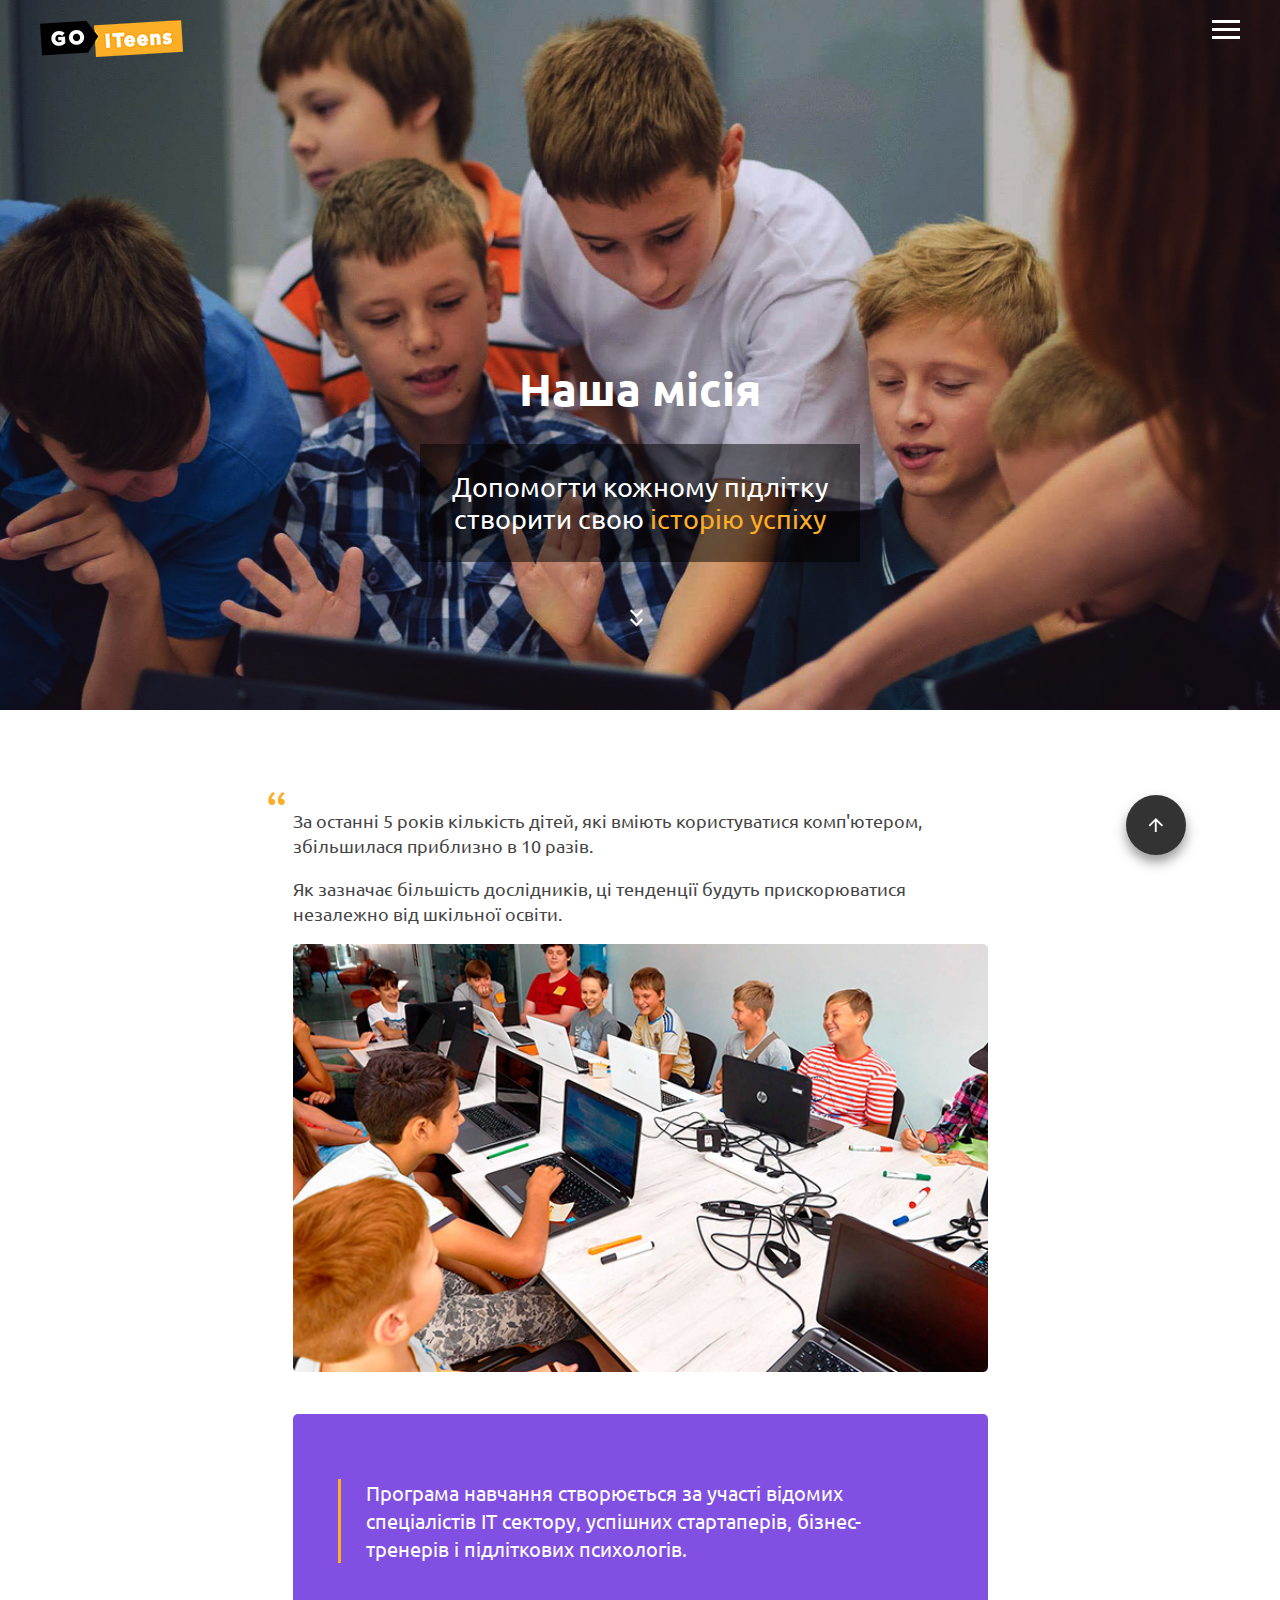
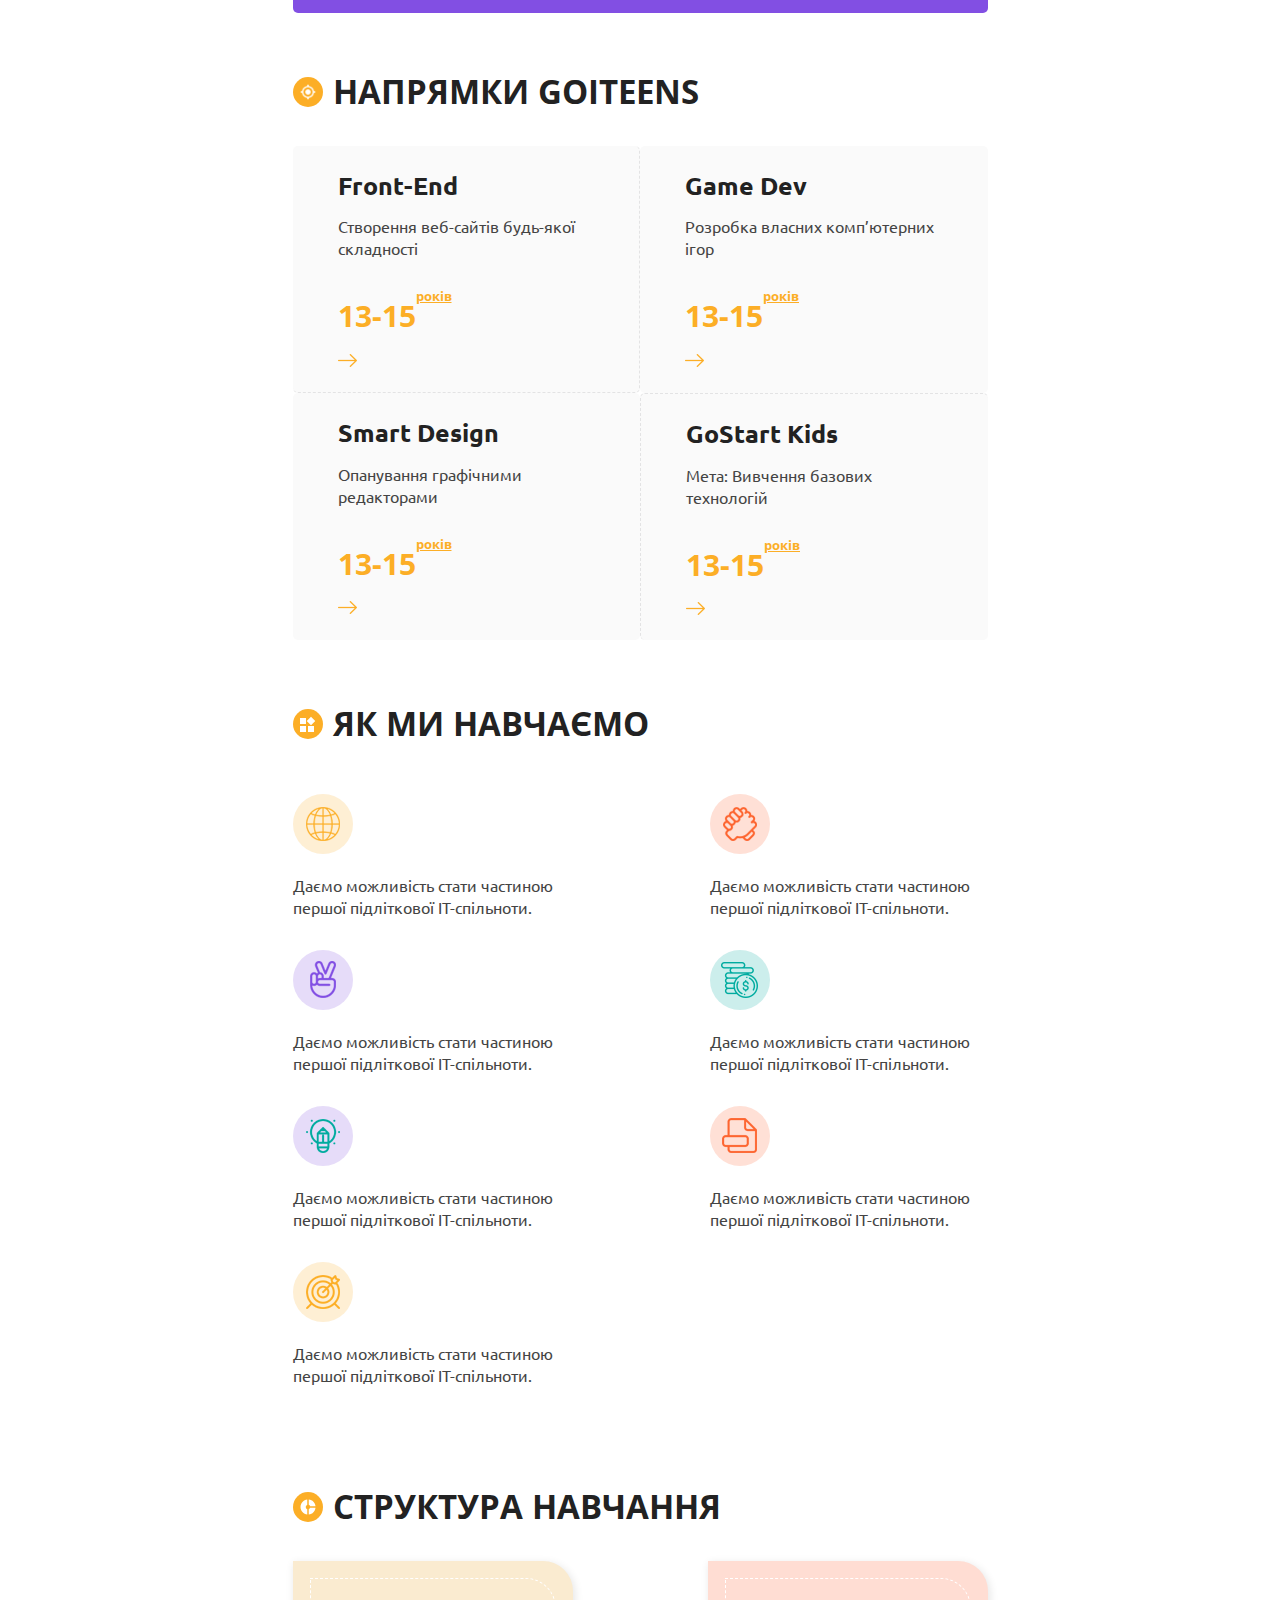
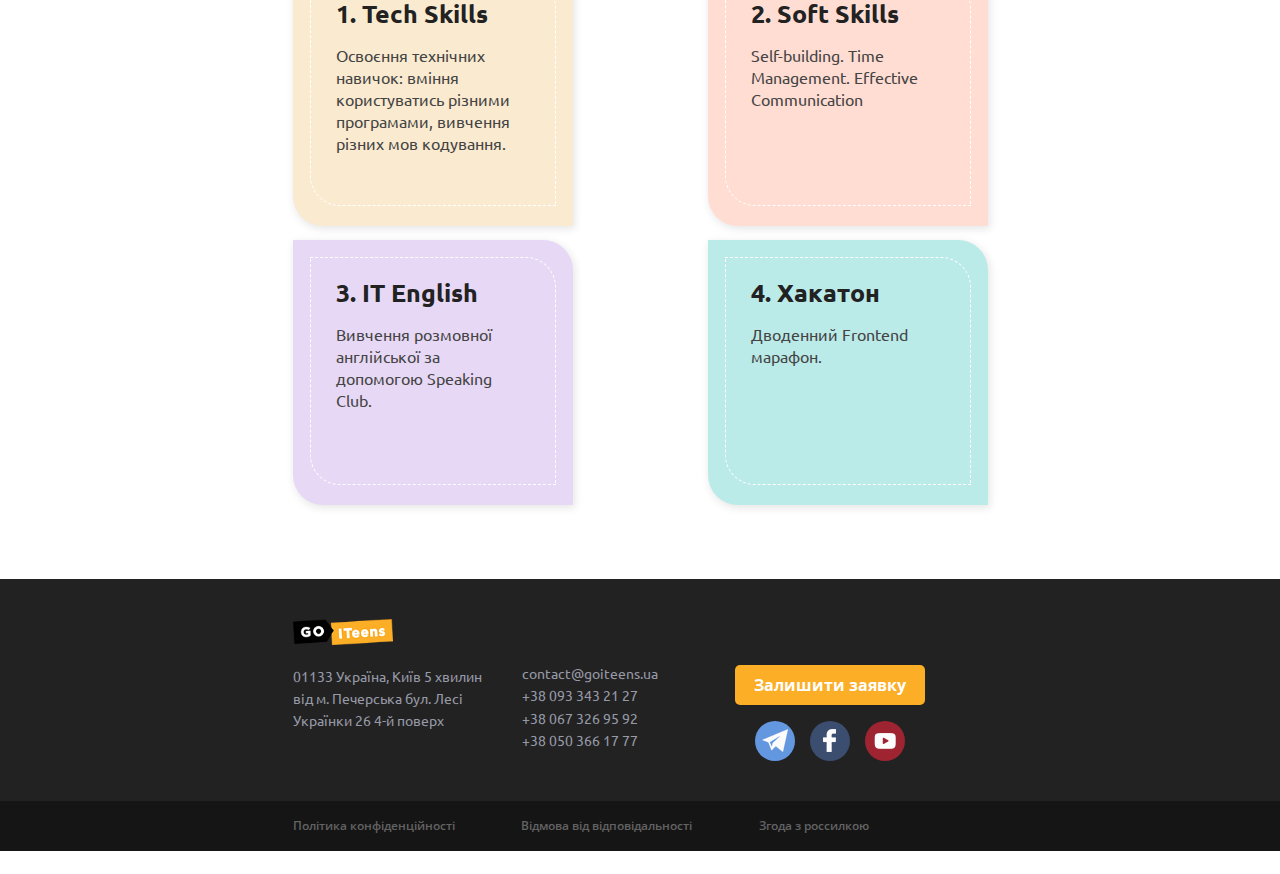
<file: hakaton/index.html>
<!DOCTYPE html><html lang="en"><head><meta charset="UTF-8"><meta name="viewport" content="width=device-width,initial-scale=1"><meta http-equiv="X-UA-Compatible" content="ie=edge"><title>GOITeens</title><link href="https://fonts.googleapis.com/css?family=Open+Sans:800|Ubuntu:400,700&display=swap" rel="stylesheet"><link rel="stylesheet" href="css/styles.min.css"></head><body><header class="nav-bar"><div class="nav-bar__background background"><div class="nav-bar-modal js-menu"><div class="nav-bar__menu"><div class="nav-bar__logo logo"><a href="#" class="logo__link link"><img srcset="images/Logo.png, images/Logo@2x.png 2x" src="images/Logo.png" height="37" alt="go i teens" class="logo__image images"></a></div><button class="nav-bar__right-button nav-bar-modal__close button"></button></div><div class="nav-bar-modal__text"><ul class="nav-bar-modal__list list"><li class="nav-bar-modal__item"><a href="#" class="nav-bar-modal__link link">Game Dev</a></li><li class="nav-bar-modal__item"><a href="#" class="nav-bar-modal__link link">Front-End</a></li><li class="nav-bar-modal__item"><a href="#" class="nav-bar-modal__link link">Smart Design</a></li><li class="nav-bar-modal__item"><a href="#" class="nav-bar-modal__link link">GoStart Kids</a></li><li class="nav-bar-modal__item"><a href="#" class="nav-bar-modal__link link">Вакансії</a></li><li class="nav-bar-modal__item"><a href="#" class="nav-bar-modal__link link">Контакти</a></li></ul><button class="orange-button button">Залишити заявку</button></div></div><div class="nav-bar__menu"><div class="nav-bar__logo logo"><a href="#" class="nav-bar__logo-link link"><img srcset="images/Logo.png, images/Logo@2x.png 2x" src="images/Logo.png" height="37" alt="go i teens" class="logo__image images"></a></div><button class="nav-bar__burger nav-bar__right-button button"></button><div class="nav__menu"><ul class="nav__menu--list list"><li class="nav__menu--i"><a href="#" class="nav__menu--link link">Game Dev</a></li><li class="nav__menu--i"><a href="#" class="nav__menu--link link">Front-End</a></li><li class="nav__menu--i"><a href="#" class="nav__menu--link link">Smart Design</a></li><li class="nav__menu--i"><a href="#" class="nav__menu--link link">GoStart Kids</a></li><li class="nav__menu--i"><a href="#" class="nav__menu--link link">Вакансії</a></li><li class="nav__menu--i"><a href="#" class="nav__menu--link link">Контакти</a></li></ul><button class="orange-button button">Залишити заявку</button></div></div><section class="wrapper"><div class="nav-bar__container"><div class="nav-bar__text-block text-block"><h1 class="text-block__header">Наша місія</h1><div class="text-block__under-header"><p class="text-block__text-text">Допомогти кожному підлітку створити свою <span class="text-block__under-header--text">історію успіху</span></p></div></div></div><div class="nav-bar__arrows link"><div class="nav-bar__arrows--image"></div><div class="nav-bar__arrows--image"></div></div></section></div></header><main class="main"><section class="wrapper info"><h2 class="info__h">Our information</h2><div class="info-wrapper"><blockquote class="info__blockquote"><p>За останні 5 років кількість дітей, які вміють користуватися комп'ютером, збільшилася приблизно в 10 разів.</p><p>Як зазначає більшість дослідників, ці тенденції будуть прискорюватися незалежно від шкільної освіти.</p></blockquote><div class="info__img-block"><img class="info__img" srcset="images/main-img-mobile.jpg 280w, images/main-img-mobile@2x.jpg 560w" sizes="280px" src="images/main-img-mobile.jpg" alt="our class image" width="280"> <img class="info__img--big" srcset="images/main-img.jpg 650w, images/main-img@2x.jpg 1300w" sizes="650px" src="images/main-img.jpg" alt="our class image" width="650"></div></div><div class="info__pathos"><p class="info__pathos-text">Програма навчання створюється за участі відомих спеціалістів IT сектору, успішних стартаперів, бізнес-тренерів і підліткових психологів.</p></div></section><section class="direction wrapper"><div><h2 class="direction__name">напрямки Goiteens</h2></div><div class="details-wrapper"><div class="directon__block details"><h3 class="details__h">Front-End</h3><p class="details__discription">Створення веб-сайтів будь-якої складності</p><div class="details__block-years"><p class="details__years">13-15<span class="details__years--text">років</span></p></div></div><div class="directon__block details"><h3 class="details__h">Game Dev</h3><p class="details__discription">Розробка власних комп’ютерних ігор</p><div class="details__block-years"><p class="details__years">13-15<span class="details__years--text">років</span></p></div></div><div class="directon__block details"><h3 class="details__h">Smart Design</h3><p class="details__discription">Опанування графічними редакторами</p><div class="details__block-years"><p class="details__years">13-15<span class="details__years--text">років</span></p></div></div><div class="directon__block details"><h3 class="details__h">GoStart Kids</h3><p class="details__discription">Мета: Вивчення базових технологій</p><div class="details__block-years"><p class="details__years">13-15<span class="details__years--text">років</span></p></div></div></div></section><section class="how-we-do"><div class="wrapper"><h2 class="how-we-do__name">Як ми навчаємо</h2><ul class="how-we-do__list"><li class="how-we-do__discription list"><p class="how-we-do__planet">Даємо можливість стати частиною першої підліткової ІТ-спільноти.</p></li><li class="how-we-do__discription list"><p class="how-we-do__hand">Даємо можливість стати частиною першої підліткової ІТ-спільноти.</p></li><li class="how-we-do__discription list"><p class="how-we-do__peace">Даємо можливість стати частиною першої підліткової ІТ-спільноти.</p></li><li class="how-we-do__discription list"><p class="how-we-do__money">Даємо можливість стати частиною першої підліткової ІТ-спільноти.</p></li><li class="how-we-do__discription list"><p class="how-we-do__lamp">Даємо можливість стати частиною першої підліткової ІТ-спільноти.</p></li><li class="how-we-do__discription list"><p class="how-we-do__paper">Даємо можливість стати частиною першої підліткової ІТ-спільноти.</p></li><li class="how-we-do__discription list"><p class="how-we-do__goal">Даємо можливість стати частиною першої підліткової ІТ-спільноти.</p></li></ul></div></section><section class="structure wrapper"><h2 class="structure__name">Структура навчання</h2><ul class="structure__ul list"><li class="structure__list"><div class="structure__text"><h3 class="structure__h">1. Tech Skills</h3><p class="structure__description">Освоєння технічних навичок: вміння користуватись різними програмами, вивчення різних мов кодування.</p></div></li><li class="structure__list structure__list--rose"><div class="structure__text"><h3 class="structure__h">2. Soft Skills</h3><p class="structure__description">Self-building. Time Management. Effective Communication</p></div></li><li class="structure__list structure__list--violet"><div class="structure__text"><h3 class="structure__h">3. IT English</h3><p class="structure__description">Вивчення розмовної англійської за допомогою Speaking Club.</p></div></li><li class="structure__list structure__list--green"><div class="structure__text"><h3 class="structure__h">4. Хакатон</h3><p class="structure__description">Дводенний Frontend марафон.</p></div></li></ul></section><a href="#" class="button-to-top link"></a></main><footer class="footer"><div class="background footer__background--top"><div class="footer__container wrapper"><div class="footer__top-section"><div class="footer__logo logo"><a href="#" class="footer__logo-link link"><img src="images/logo.png" srcset="images/Logo.png, images/Logo@2x.png 2x" height="26" alt="go i teens" class="logo__image images"></a></div><div class="footer__top-block"><div class="footer__adress"><address class="footer__adress--city">01133 Україна, Київ 5 хвилин від м. Печерська бул. Лесі Українки 26 4-й поверх</address><p class="footer__tel-email"><a class="footer__email link" href="mailto:contact@goiteens.ua?subject=contact@goiteens.ua">contact@goiteens.ua</a> <a class="footer__adress--tel-first footer__telephone link" href="tel:+380933432127">+38 093 343 21 27</a> <a class="footer__adress--tel-second footer__telephone link" href="tel:+380673269592">+38 067 326 95 92</a> <a class="footer__adress--tel-third footer__telephone link" href="tel:+380503661777">+38 050 366 17 77</a></p></div><div class="footer__button-social"><button class="orange-button button">Залишити заявку</button><div class="footer__social-block"><div class="footer__social"><a href="#" class="footer__telegramm"></a></div><div class="footer__social"><a href="#" class="footer__facebook"></a></div><div class="footer__social"><a href="#" class="footer__youtube"></a></div></div></div></div></div></div></div><div class="background footer__background--bottom"><div class="footer__container wrapper"><div class="footer__minor-box"><a href="#" class="footer__minor-links--confidentiality footer__minor-links link">Політика конфіденційності</a> <a href="#" class="footer__minor-links--responsibility footer__minor-links link">Відмова від відповідальності</a> <a href="#" class="footer__minor-links--mailing footer__minor-links link">Згода з россилкою</a></div></div></div></footer><script src="./js/scripts.js"></script></body></html>
</file>
<file: hakaton/css/styles.min.css>
/*! normalize.css v8.0.0 | MIT License | github.com/necolas/normalize.css */
html{line-height:1.15;-webkit-text-size-adjust:100%;box-sizing:border-box}body{margin:0;font-family:"Ubuntu",sans-serif;color:#444}h1{font-size:2em;margin:.67em 0}hr{box-sizing:content-box;height:0;overflow:visible}code,kbd,pre,samp{font-family:monospace,monospace;font-size:1em}a{background-color:transparent}abbr[title]{border-bottom:none;-webkit-text-decoration:underline dotted;text-decoration:underline dotted}b,strong{font-weight:bolder}small{font-size:80%}sub,sup{font-size:75%;line-height:0;position:relative;vertical-align:baseline}sub{bottom:-.25em}sup{top:-.5em}img{border-style:none}button,input,optgroup,select,textarea{font-family:inherit;font-size:100%;line-height:1.15;margin:0}button,input{overflow:visible}button,select{text-transform:none}[type=button],[type=reset],[type=submit],button{-webkit-appearance:button}[type=button]::-moz-focus-inner,[type=reset]::-moz-focus-inner,[type=submit]::-moz-focus-inner,button::-moz-focus-inner{border-style:none;padding:0}[type=button]:-moz-focusring,[type=reset]:-moz-focusring,[type=submit]:-moz-focusring,button:-moz-focusring{outline:1px dotted ButtonText}fieldset{padding:.35em .75em .625em}legend{color:inherit;display:table;max-width:100%;white-space:normal}progress{vertical-align:baseline}textarea{overflow:auto}[type=checkbox],[type=radio],legend{box-sizing:border-box;padding:0}[type=number]::-webkit-inner-spin-button,[type=number]::-webkit-outer-spin-button{height:auto}[type=search]{-webkit-appearance:textfield;outline-offset:-2px}[type=search]::-webkit-search-decoration{-webkit-appearance:none}::-webkit-file-upload-button{-webkit-appearance:button;font:inherit}details{display:block}summary{display:list-item}[hidden],template{display:none}.wrapper{width:100%;max-width:500px;margin:0 auto;padding-right:20px;padding-left:20px}*,::after,::before{box-sizing:inherit}.link{display:block;height:100%;text-decoration:none}.list{list-style:none;margin:0;padding:0}.button{border:0}.nav-bar{width:100%;margin:0 auto 34px;position:relative}.nav-bar__background{padding-bottom:40px;background-image:url(../images/img.jpg);background-repeat:no-repeat;background-position:center;background-size:cover}.nav-bar__container,.nav-bar__menu{display:flex;justify-content:space-between}.nav-bar__container{flex-direction:column;margin-right:15px;margin-left:15px;margin-bottom:60px}.nav-bar__menu{padding-top:20px;padding-right:20px;padding-left:20px;margin-bottom:300px}.nav-bar__burger{background:url(../images/burger.png);width:28px;height:19px;background-repeat:no-repeat;background-position:center}.nav-bar__arrows,.nav-bar__right-button{background-color:transparent;padding:0;display:block}.nav-bar__right-button{border-style:none;background-position:center;background-size:cover;margin:0}.nav-bar__arrows{width:20px;height:21px;margin:0 auto 40px}.nav-bar__arrows--image{background-image:url(../images/Scroll-down.png);background-size:cover;background-position:center;width:13px;height:9px;background-repeat:no-repeat}.nav__menu{display:none;width:80%;align-items:center}.nav__menu--list{display:flex;justify-content:flex-end;flex-grow:1;align-items:center}.nav__menu--i{font-family:"Ubuntu",sans-serif;font-weight:700;color:#fff;border-bottom:2px solid transparent;margin-right:20px}.nav__menu--i:hover{border-bottom:2px solid #fcae26}.nav__menu--link{font-size:18px;color:#fff}.info{margin-bottom:60px}.info__h{visibility:hidden}.info__blockquote{width:100%;margin:0 auto;line-height:20px;font-size:14px}.info__blockquote::before{content:'';display:block;width:17px;height:13px;background:url(../images/comas.png);background-repeat:no-repeat;background-position:center}.info__img-block{margin-bottom:42px}.info__img{display:block;margin:0 auto;width:100%;max-width:300px}.info__img--big{display:none;width:100%}.info__pathos{width:100%;background-color:#824fe3;border-radius:5px;padding:45px 45px 30px}.info__pathos-text{font-size:18px;line-height:24px;color:#fff;text-align:center}.info__pathos-text::before{content:'';display:block;margin:0 auto 16px;height:3px;width:60px;background-color:#fcae26}.direction{margin:0 auto}.direction__name{display:flex;justify-content:center;align-items:center;font-size:20px;font-family:"Open Sans";color:#222;font-weight:700;text-transform:uppercase;margin:0 auto 35px}.direction__name::before{content:'';display:inline-block;width:30px;height:30px;border-radius:50%;background-image:url(../images/layer7.png);background-color:#fcae26;background-repeat:no-repeat;background-position:center;background-size:16px 16px;margin-right:10px}.details{width:100%;max-width:400px;border-radius:5px;padding:25px 40px 25px 45px;background-color:#fafafa;margin:0 auto 15px}.details:last-child{margin-bottom:60px}.details__h{margin:0;font-size:25px;color:#222;font-weight:700}.details__discription{font-size:16px;line-height:20px;margin-bottom:40px}.details__years{display:block;font-size:30px;font-family:"Open Sans";color:#fcae26;font-weight:700;margin:0 0 20px}.details__years--text{display:inline-block;font-size:13px;color:#fcae26;text-decoration:underline;transform:translateY(-2em)}.details__block-years::after{content:'';display:block;width:19px;height:13px;background:url(../images/arrow.png)}.details:hover{background-color:#fcae26}.details:hover .details__discription,.details:hover .details__years,.details:hover .details__years--text{color:#fff}.details:hover .details__block-years::after{background:url(../images/arrow-hover.png)}.how-we-do__name{display:flex;justify-content:center;align-items:center;font-size:20px;font-family:"Open Sans";color:#222;font-weight:700;text-transform:uppercase;margin:0 auto 35px}.how-we-do__name::before{content:'';display:inline-block;width:30px;height:30px;border-radius:50%;background-image:url(../images/layer7.png);background-color:#fcae26;background-repeat:no-repeat;background-position:center;background-size:16px 16px;margin-right:10px}.how-we-do__list{display:block;padding:0}.how-we-do__discription{display:block;width:80%;margin:0 auto 30px;font-size:14px;line-height:20px}.how-we-do__hand::before,.how-we-do__planet::before{display:block;width:60px;height:60px;margin-bottom:20px;background-size:34px 34px}.how-we-do__planet::before{content:'';background-repeat:no-repeat;background-position:center;border-radius:50%;background-image:url(../images/1.png);background-color:#feefd4}.how-we-do__hand::before{background-image:url(../images/2.png);background-color:#ffe0d6}.how-we-do__hand::before,.how-we-do__money::before,.how-we-do__peace::before{content:'';background-repeat:no-repeat;background-position:center;border-radius:50%}.how-we-do__peace::before{display:block;width:60px;height:60px;margin-bottom:20px;background-image:url(../images/3.png);background-color:#e6dcf9;background-size:26px 37px}.how-we-do__money::before{background-image:url(../images/4.png);background-color:#cceeec;background-size:37px 36px}.how-we-do__lamp::before,.how-we-do__money::before,.how-we-do__paper::before{display:block;width:60px;height:60px;margin-bottom:20px}.how-we-do__lamp::before{content:'';background-repeat:no-repeat;background-position:center;border-radius:50%;background-image:url(../images/5.png);background-color:#e6dcf9;background-size:34px 34px}.how-we-do__paper::before{background-image:url(../images/6.png);background-color:#ffe0d6;background-size:35px 35px}.how-we-do__goal::before,.how-we-do__paper::before,.structure__name::before{content:'';border-radius:50%;background-repeat:no-repeat;background-position:center}.how-we-do__goal::before{margin-bottom:20px;display:block;width:60px;height:60px;background-image:url(../images/7.png);background-color:#feefd4;background-size:34px 34px}.structure__name{display:flex;justify-content:center;align-items:center;font-size:20px;font-family:"Open Sans";color:#222;font-weight:700;text-transform:uppercase;margin:0 auto 35px}.structure__name::before{display:inline-block;width:30px;height:30px;background-image:url(../images/layer7.png);background-color:#fcae26;background-size:16px 16px;margin-right:10px}.structure__ul{margin:0 auto}.structure__list{background-color:#faebd0;padding:17px;border-top-right-radius:30px;border-bottom-left-radius:30px;box-shadow:1.5px 2.598px 8px 0 rgba(0,0,0,.1);margin:0 auto 14px;min-height:265px;max-width:280px}.structure__list:hover{background-color:#fcf1de}.structure__list--rose{background-color:#ffddd3}.structure__list--rose:hover{background-color:#ffe7e0}.structure__list--violet{background-color:#e7d9f6}.structure__list--violet:hover{background-color:#eee4f9}.structure__list--green{background-color:#baebe9}.structure__list--green:hover{background-color:#cff1f0}.structure__text{margin:0 auto;width:100%;min-height:228px;padding:20px 25px 15px;border:1px dashed #fff;border-top-right-radius:30px;border-bottom-left-radius:30px}.structure__h{font-size:25px;font-weight:700;color:#222;margin:0}.structure__description{font-size:16px;line-height:22px}.text-block{margin:0 auto;width:88%;display:flex;flex-direction:column;align-items:center;color:#fff;height:120px;text-align:center;padding-bottom:50px}.text-block__header{font-size:35px;line-height:60px;padding:0;margin:0 0 25px}.text-block__under-header{display:block;background:rgba(0,0,0,.5);font-size:16px;line-height:22px;margin:0;padding:0;width:280px;text-align:center}.text-block__under-header--text{color:#fcae26}.button{cursor:pointer}.nav-bar-modal{display:none;position:absolute;width:100%;background-color:#824fe3;top:0;left:0;color:#fff}.nav-bar-modal__open{display:block}.nav-bar-modal__close{background-image:url(../images/close.png);width:24px;height:24px;background-size:cover;background-position:center;background-repeat:no-repeat}.nav-bar-modal__list,.nav-bar-modal__text{display:flex;flex-direction:column;justify-content:space-between;align-items:center;margin-bottom:30px}.nav-bar-modal__text{margin-top:-200px;margin-bottom:40px}.nav-bar-modal__link{font-family:"Ubuntu",sans-serif;font-size:28px;line-height:60px;font-weight:700;color:#fff;border-bottom:2px solid transparent}.nav-bar-modal__link:hover{border-bottom:2px solid #fcae26}.button-to-top{position:-webkit-sticky;position:sticky;left:88%;bottom:45px;width:60px;height:60px;border-radius:50%;background-color:#333;background-image:url(../images/arrow-to-top.png);background-position:center;background-repeat:no-repeat;box-shadow:0 7px 12px 0 rgba(51,51,51,.5);cursor:pointer;text-align:center}.footer{margin:0 auto;width:100%;position:relative}.footer__logo{width:100px}.footer__logo-link{display:flex;align-items:center}.footer__background--top{background:#222;padding-top:40px}.footer__adress,.footer__container,.footer__top-block{display:flex;flex-direction:column;justify-content:space-between}.footer__container{margin:0 auto;align-items:center}.footer__adress{padding-top:20px;color:#9699a6;margin-bottom:35px}.footer__adress--city{height:90px;width:190px;font-size:14px;line-height:22px;font-style:normal;margin-bottom:30px}.footer__tel-email{margin:0;bottom:0;display:flex;flex-direction:column;width:150px;height:90px}.footer__email,.footer__telephone{color:#9699a6;font-family:"Ubuntu",sans-serif;font-weight:400;font-size:14px}.footer__background--bottom{background-color:#151515}.footer__social-block{display:flex;width:150px;justify-content:space-between}.footer__facebook,.footer__telegramm,.footer__youtube{display:block;width:30px;height:30px;background-image:url(../images/telegram.png);background-position:center;background-repeat:no-repeat;background-size:26px 23px}.footer__facebook,.footer__youtube{background-image:url(../images/facebook.png);background-size:13px 23px}.footer__youtube{background-image:url(../images/youtube.png);background-size:22px 16px}.footer__minor-box{padding-top:25px;height:100px;display:flex;flex-direction:column;justify-content:space-between;margin-bottom:23px}.footer__minor-links{color:#626263;font-family:"Open Sans",sans-serif;font-weight:600;font-size:12px;line-height:25px;display:flex;align-items:center}.footer__social:nth-child(1){width:40px;height:40px;background-color:#6398e0;padding:5px;border-radius:50%}.footer__social:nth-child(2),.footer__social:nth-child(3){width:40px;height:40px;background-color:#3b4e70;padding:5px;border-radius:50%}.footer__social:nth-child(3){background-color:#9f2431}.footer__button-social,.footer__top-section{display:flex;flex-direction:column;justify-content:space-between}.footer__button-social{height:116px;margin-bottom:33px}.footer__top-section{width:100%;align-items:center}.orange-button{display:block;background-color:#fcae26;color:#fff;width:190px;height:40px;border-radius:5px;text-align:center;font-family:"Open Sans",sans-serif;font-size:16px;line-height:38px;font-weight:700;margin:0;padding:0}@media (min-width:767px){.wrapper{max-width:835px;padding-left:70px;padding-right:70px}.nav-bar__container{margin-bottom:130px}.nav-bar__menu{padding-right:40px;padding-left:40px}.nav-bar-modal__text{margin-bottom:110px}.text-block__header{font-size:45px}.text-block__under-header{font-size:27px;line-height:32px;width:440px}.info__blockquote{font-size:18px;line-height:25px}.info__blockquote::before{margin-left:-25px;margin-bottom:-15px}.info__pathos-text{border-left:3px solid #fcae26;padding-left:25px;text-align:left;font-size:20px;line-height:28px}.info__pathos-text::before{content:'';display:none}.info__img--big{display:block}.info__img{display:none}.details-wrapper{margin:0 auto;display:flex;justify-content:space-between;flex-wrap:wrap}.details{width:50%;max-width:none;margin-bottom:0}.details__discription{line-height:22px}.details:nth-last-child(-n+2){margin-bottom:65px}.details:first-child{border-right:1px dashed #e3e3e4;border-bottom:1px dashed #e3e3e4}.details:last-child{border-top:1px dashed #e3e3e4;border-left:1px dashed #e3e3e4}.how-we-do__name::before{background-image:url(../images/layer6.png)}.how-we-do__list{display:flex;flex-wrap:wrap;justify-content:space-between}.how-we-do__discription{width:40%;margin:0;font-size:16px;line-height:22px}.how-we-do__discription:last-child{align-self:flex-start;margin-bottom:70px}.structure__name::before{background-image:url(../images/icon3.png)}.structure__ul{display:flex;flex-wrap:wrap;justify-content:space-between}.structure__list{width:50%;margin-right:0;margin-left:0}.footer__adress{display:flex;flex-direction:row;justify-content:space-between;width:60%;margin-bottom:0}.footer__adress--city{width:192px;margin-bottom:0}.footer__minor-box{width:576px;display:flex;flex-direction:row;justify-content:space-between;padding-top:0;padding-bottom:0;height:50px;align-items:center}.footer__container{align-items:flex-start}.footer__button-social{align-items:center;width:50%;padding-top:20px;margin-bottom:0}.footer__top-block{display:flex;width:100%;flex-direction:row;padding-bottom:40px}.footer__background--bottom{height:50px}.footer__top-section{display:block}.direction__name,.how-we-do__name,.structure__name{font-size:33px;justify-content:flex-start}}@media (min-width:767px) and (-webkit-min-device-pixel-ratio:2),(min-width:767px) and (min-resolution:192dpi){.how-we-do__name::before{background-image:url(../images/layer6@2x.png)}.structure__name::before{background-image:url(../images/icon3@2x.png)}}@media (min-width:1299px){.wrapper{max-width:1300px;padding-left:20px;padding-right:20px}.info,.info-wrapper,.nav-bar{margin-bottom:116px}.info__blockquote{font-size:20px;line-height:35px}.info__pathos-text{font-size:25px;line-height:35px}.direction__name,.how-we-do__name{margin-bottom:68px}.how-we-do-wrapper{width:80%;margin:0 auto;padding-top:115px}.structure__name{margin-bottom:68px}.footer__top-section{display:block}.footer__top-block{max-width:1150px}.footer__adress{width:50%;justify-content:flex-start}.footer__tel-email{margin:0 auto}.footer__button-social{justify-content:space-around;flex-direction:row}.footer__minor-box{width:640px;justify-content:flex-start}.footer__minor-links{width:230px}.text-block{align-items:flex-start;max-width:1300px;width:100%}.text-block__header{font-size:65px;margin-bottom:50px}.text-block__under-header{font-size:25px;width:500px;line-height:35px;text-align:left;padding-left:42px}.text-block__text-text{border-left:3px solid #fcae26;padding-left:25px}.nav-bar__burger{display:none}.info-wrapper,.nav__menu{display:flex;justify-content:space-between}.info,.info-wrapper{max-width:1300px;width:100%}.info__blockquote{display:block;align-self:center;margin-right:0;margin-left:0;width:40%;order:2}.info__img-block{width:55%}.info__pathos{padding-left:175px;padding-right:200px}.details-wrapper,.direction{max-width:1300px;width:100%}.details-wrapper{min-width:1100px;flex-wrap:nowrap}.details{width:25%;min-width:275px;margin-bottom:110px;border-right:1px dashed #e3e3e4}.details__discription{line-height:27px}.details:nth-last-child(-n+2){margin-bottom:110px}.details:first-child{border-bottom:none}.details:last-child{border:0}.how-we-do{width:100%;background-color:#fafafa;background-image:url(../images/BG.jpg);background-position:center;background-size:cover;margin-bottom:115px;padding-top:110px}.how-we-do__list{justify-content:flex-start}.how-we-do__discription{width:20%;margin-right:6.6%;margin-bottom:68px;font-size:18px;line-height:30px}.how-we-do__discription:nth-child(4){margin-right:0}.how-we-do__discription:last-child{margin-bottom:0}.structure__ul{flex-wrap:wrap;width:100%;max-width:1300px}.structure__list{width:24%;min-width:230px;margin-bottom:114px}.structure__description{font-size:18px;line-height:22px}.button-to-top{display:none}}@media (-webkit-min-device-pixel-ratio:2),(min-resolution:192dpi){.nav-bar__background{background-image:url(../images/img@2x.jpg)}.nav-bar__burger{background-image:url(../images/burger@2x.png)}.nav-bar__arrows--image{background-image:url(../images/Scroll-down@2x.png)}.direction__name::before,.how-we-do__name::before{background-image:url(../images/layer7@2x.png)}.how-we-do__planet::before{background-image:url(../images/1@2x.png)}.how-we-do__hand::before{background-image:url(../images/2@2x.png)}.how-we-do__peace::before{background-image:url(../images/3@2x.png)}.how-we-do__money::before{background-image:url(../images/4@2x.png)}.how-we-do__lamp::before{background-image:url(../images/5@2x.png)}.how-we-do__paper::before{background-image:url(../images/6@2x.png)}.how-we-do__goal::before{background-image:url(../images/7@2x.png)}.structure__name::before{background-image:url(../images/layer7@2x.png)}.nav-bar-modal__close{background-image:url(../images/close@2x.png)}.footer__telegramm{background-image:url(../images/telegram@2x.png)}.footer__facebook{background-image:url(../images/facebook@2x.png)}.footer__youtube{background-image:url(../images/youtube@2x.png)}}
</file>
